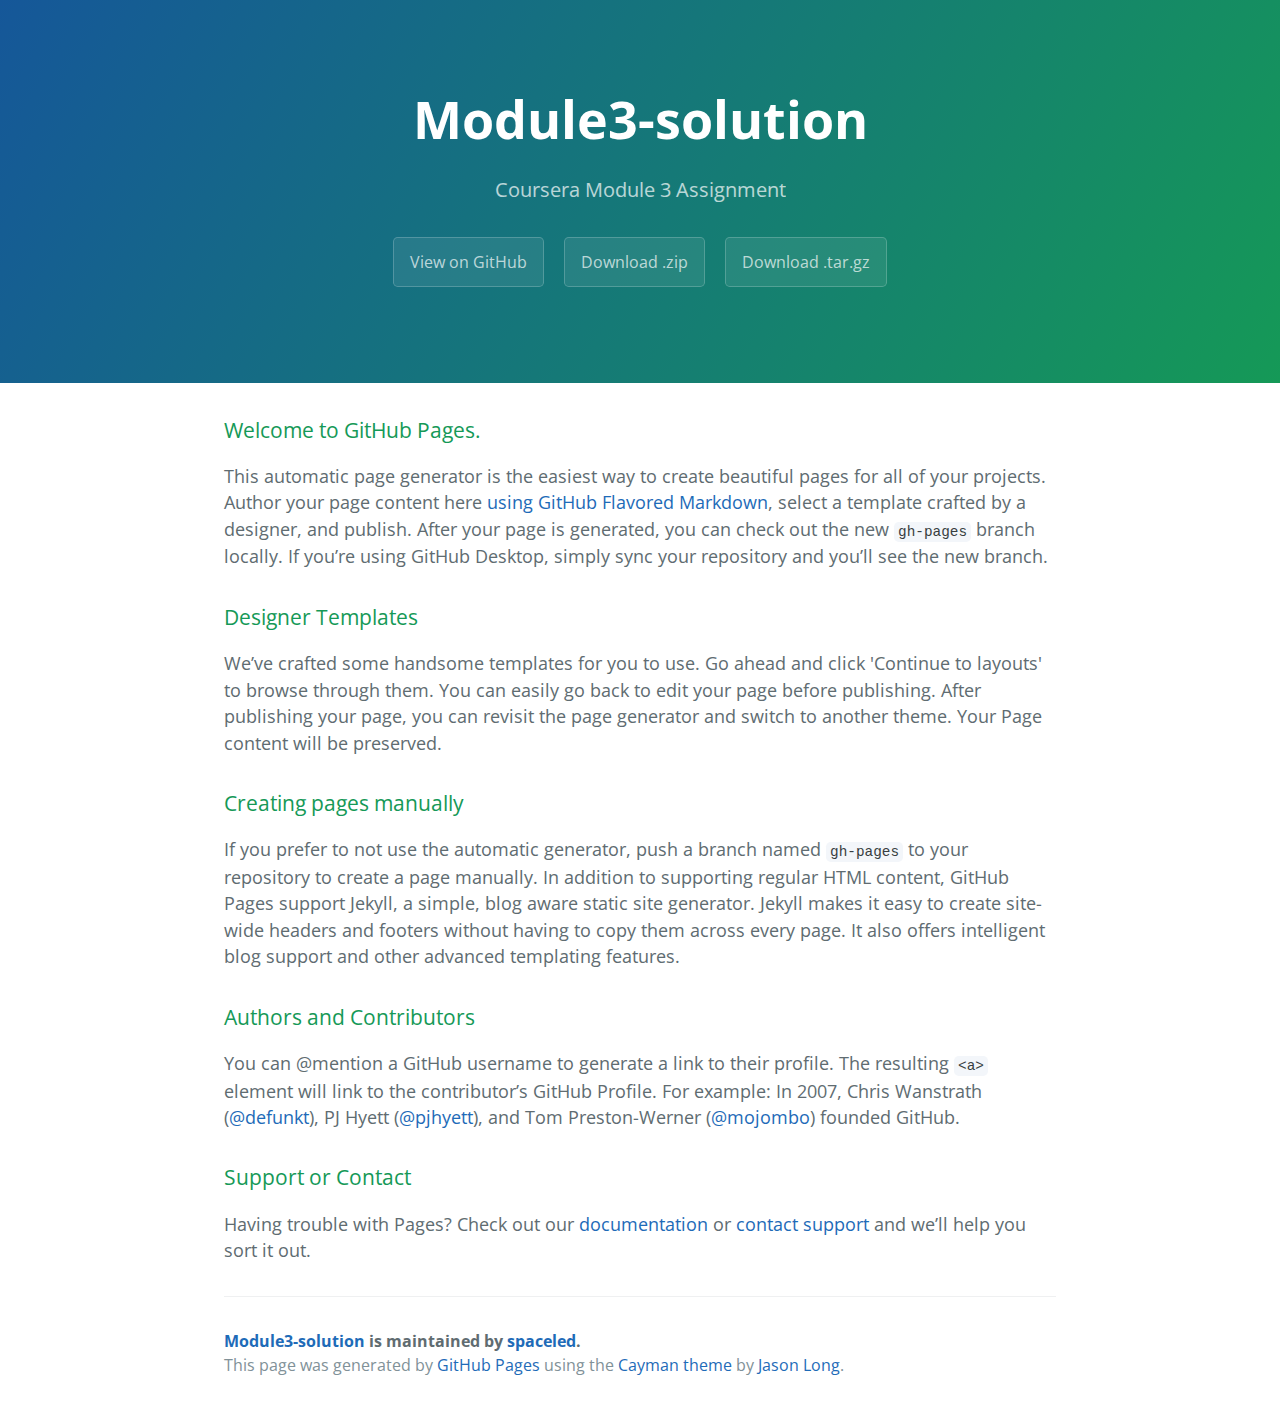
<file: index.html>
<!DOCTYPE html>
<html lang="en-us">
  <head>
    <meta charset="UTF-8">
    <title>Module3-solution by spaceled</title>
    <meta name="viewport" content="width=device-width, initial-scale=1">
    <link rel="stylesheet" type="text/css" href="stylesheets/normalize.css" media="screen">
    <link href='https://fonts.googleapis.com/css?family=Open+Sans:400,700' rel='stylesheet' type='text/css'>
    <link rel="stylesheet" type="text/css" href="stylesheets/stylesheet.css" media="screen">
    <link rel="stylesheet" type="text/css" href="stylesheets/github-light.css" media="screen">
  </head>
  <body>
    <section class="page-header">
      <h1 class="project-name">Module3-solution</h1>
      <h2 class="project-tagline">Coursera Module 3 Assignment</h2>
      <a href="https://github.com/spaceled/module3-solution" class="btn">View on GitHub</a>
      <a href="https://github.com/spaceled/module3-solution/zipball/master" class="btn">Download .zip</a>
      <a href="https://github.com/spaceled/module3-solution/tarball/master" class="btn">Download .tar.gz</a>
    </section>

    <section class="main-content">
      <h3>
<a id="welcome-to-github-pages" class="anchor" href="#welcome-to-github-pages" aria-hidden="true"><span aria-hidden="true" class="octicon octicon-link"></span></a>Welcome to GitHub Pages.</h3>
<p>This automatic page generator is the easiest way to create beautiful pages for all of your projects. Author your page content here <a href="https://guides.github.com/features/mastering-markdown/">using GitHub Flavored Markdown</a>, select a template crafted by a designer, and publish. After your page is generated, you can check out the new <code>gh-pages</code> branch locally. If you’re using GitHub Desktop, simply sync your repository and you’ll see the new branch.</p>
<h3>
<a id="designer-templates" class="anchor" href="#designer-templates" aria-hidden="true"><span aria-hidden="true" class="octicon octicon-link"></span></a>Designer Templates</h3>
<p>We’ve crafted some handsome templates for you to use. Go ahead and click 'Continue to layouts' to browse through them. You can easily go back to edit your page before publishing. After publishing your page, you can revisit the page generator and switch to another theme. Your Page content will be preserved.</p>
<h3>
<a id="creating-pages-manually" class="anchor" href="#creating-pages-manually" aria-hidden="true"><span aria-hidden="true" class="octicon octicon-link"></span></a>Creating pages manually</h3>
<p>If you prefer to not use the automatic generator, push a branch named <code>gh-pages</code> to your repository to create a page manually. In addition to supporting regular HTML content, GitHub Pages support Jekyll, a simple, blog aware static site generator. Jekyll makes it easy to create site-wide headers and footers without having to copy them across every page. It also offers intelligent blog support and other advanced templating features.</p>
<h3>
<a id="authors-and-contributors" class="anchor" href="#authors-and-contributors" aria-hidden="true"><span aria-hidden="true" class="octicon octicon-link"></span></a>Authors and Contributors</h3>
<p>You can @mention a GitHub username to generate a link to their profile. The resulting <code>&lt;a&gt;</code> element will link to the contributor’s GitHub Profile. For example: In 2007, Chris Wanstrath (<a class="user-mention" data-hovercard-type="user" data-hovercard-url="/users/defunkt/hovercard" data-octo-click="hovercard-link-click" data-octo-dimensions="link_type:self" href="https://github.com/defunkt">@defunkt</a>), PJ Hyett (<a class="user-mention" data-hovercard-type="user" data-hovercard-url="/users/pjhyett/hovercard" data-octo-click="hovercard-link-click" data-octo-dimensions="link_type:self" href="https://github.com/pjhyett">@pjhyett</a>), and Tom Preston-Werner (<a class="user-mention" data-hovercard-type="user" data-hovercard-url="/users/mojombo/hovercard" data-octo-click="hovercard-link-click" data-octo-dimensions="link_type:self" href="https://github.com/mojombo">@mojombo</a>) founded GitHub.</p>
<h3>
<a id="support-or-contact" class="anchor" href="#support-or-contact" aria-hidden="true"><span aria-hidden="true" class="octicon octicon-link"></span></a>Support or Contact</h3>
<p>Having trouble with Pages? Check out our <a href="https://help.github.com/pages">documentation</a> or <a href="https://github.com/contact">contact support</a> and we’ll help you sort it out.</p>

      <footer class="site-footer">
        <span class="site-footer-owner"><a href="https://github.com/spaceled/module3-solution">Module3-solution</a> is maintained by <a href="https://github.com/spaceled">spaceled</a>.</span>

        <span class="site-footer-credits">This page was generated by <a href="https://pages.github.com">GitHub Pages</a> using the <a href="https://github.com/jasonlong/cayman-theme">Cayman theme</a> by <a href="https://twitter.com/jasonlong">Jason Long</a>.</span>
      </footer>

    </section>

  
  </body>
</html>
</file>
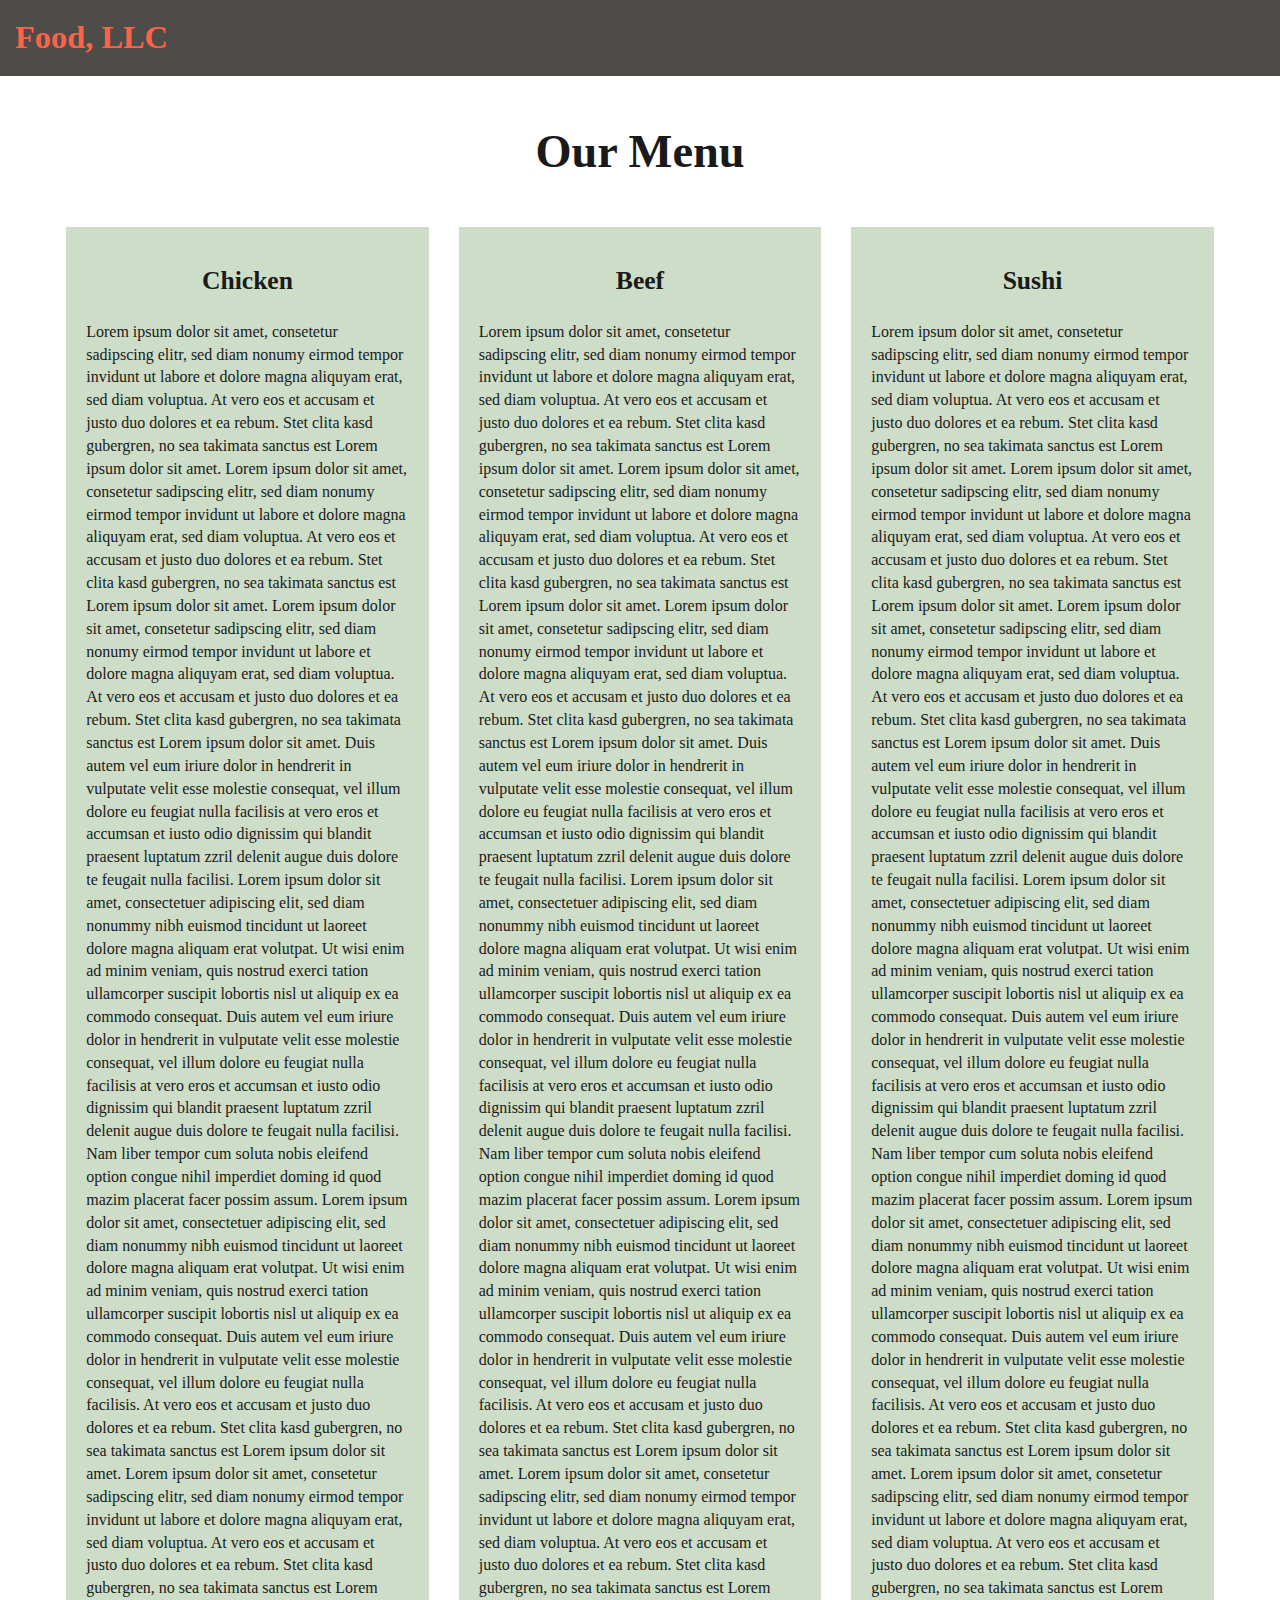
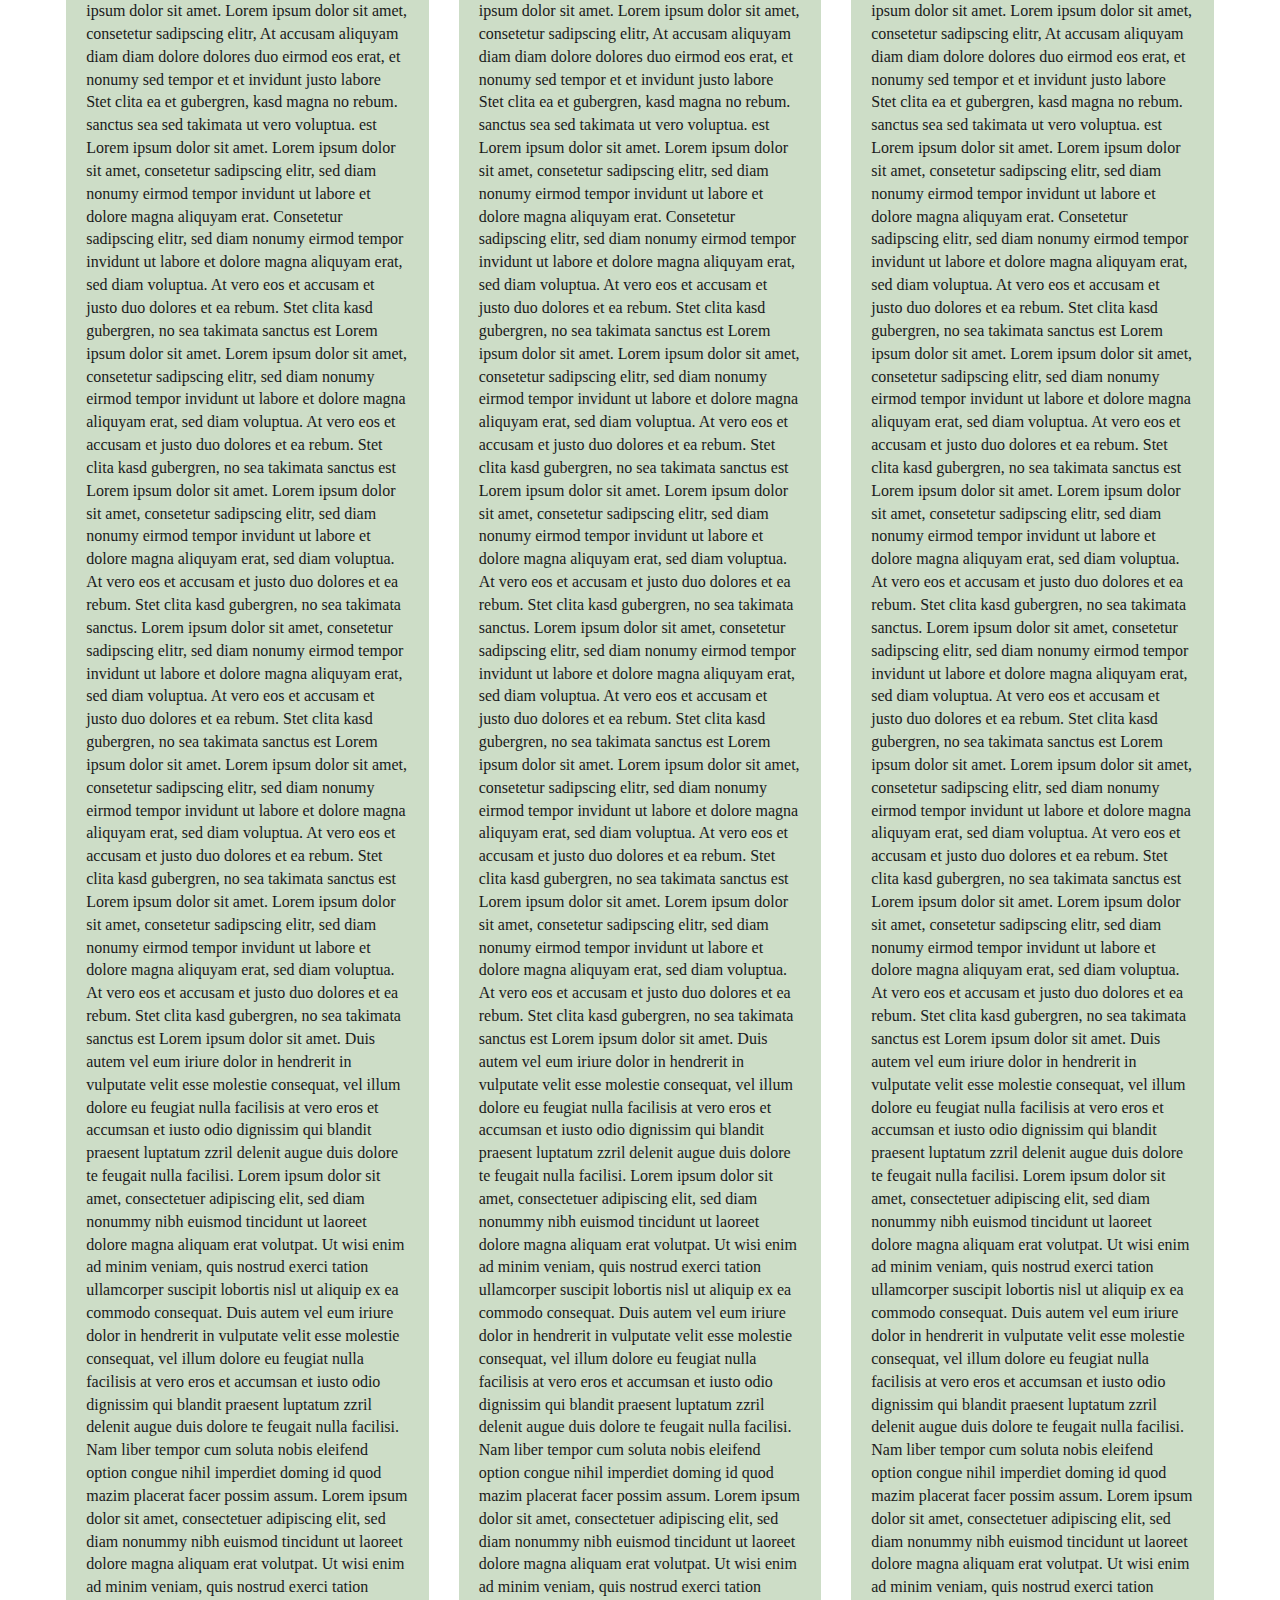
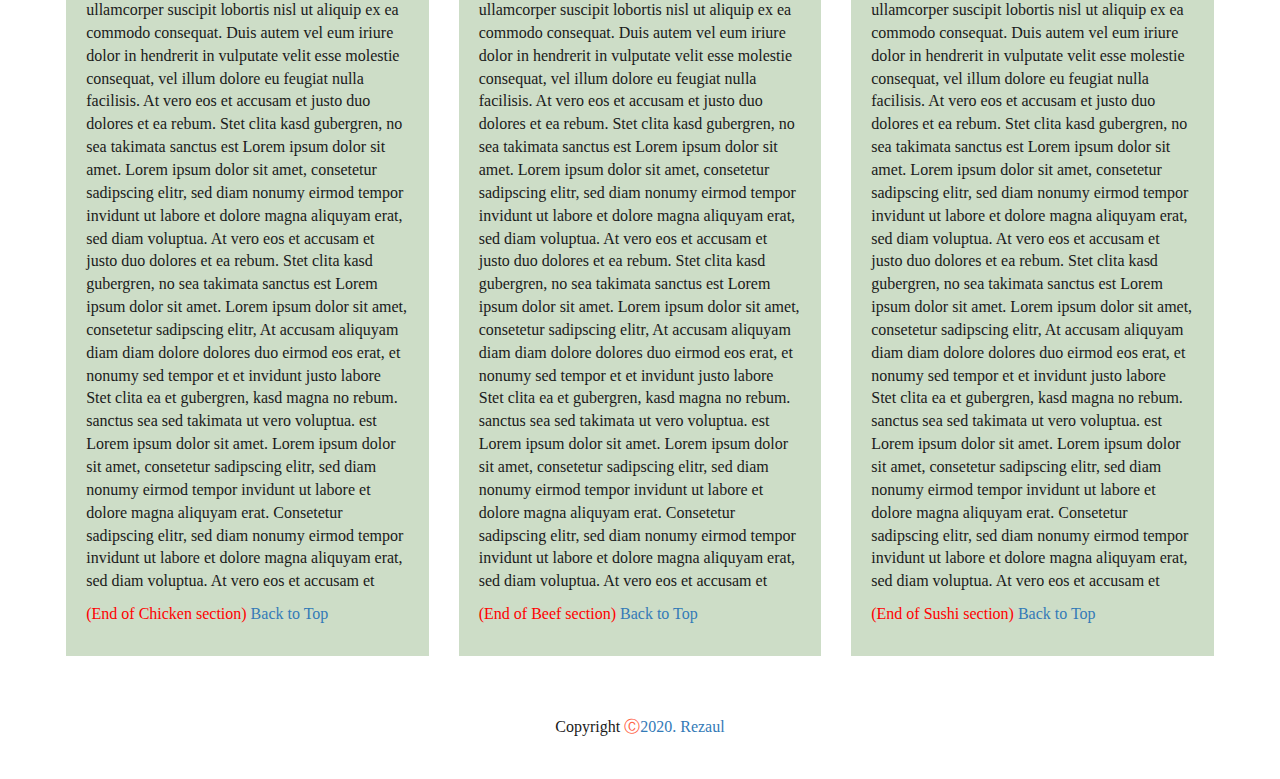
<file: site/index.html>
<!DOCTYPE html>
<html lang="en">

<head>
    <meta charset="utf-8">
    <meta http-equiv="X-UA-Compatible" content="IE=edge">
    <meta name="viewport" content="width=device-width, initial-scale=1">
    <title>Assignment Solution for Module 3</title>
    <link rel="stylesheet" href="css/bootstrap.min.css">
    <link rel="stylesheet" href="css/styles.css">
</head>

<body>
    <header>
        <nav id="header-nav" class="navbar navbar-default">
            <div class="container-fluid">
                <div class="navbar-header">
                    <div class="navbar-brand">
                        <a href="/index.html"><h1>Food, LLC</h1></a>
                    </div>

                    <button type="button" class="navbar-toggle collapsed visible-xs" data-toggle="collapse" data-target="#collapsable-nav" aria-expanded="false">
                        <span class="sr-only">Toggle navigation</span>
                        <span class="icon-bar"></span>
                        <span class="icon-bar"></span>
                        <span class="icon-bar"></span>
                    </button>
                </div>

                <div id="collapsable-nav" class="collapse navbar-collapse">
                    <ul id="nav-list" class="nav navbar-nav navbar-right visible-xs text-center">
                        <li>
                            <a href="#first-card"><br class="hidden-xs"> Chicken</a>
                        </li>
                        <li>
                            <a href="#second-card"><br class="hidden-xs"> Beef</a>
                        </li>
                        <li>
                            <a href="#third-card"><br class="hidden-xs"> Sushi</a>
                        </li>
                    </ul>
                </div>
            </div>
        </nav>
    </header>

    <div id="main-content" class="container">
        <h2 id="top-heading" class="text-center">Our Menu</h2>
        <div id="card-design" class="row">
            <div class="col-md-4 col-sm-6 col-xs-12">
                <div id="first-card">
                    <section>
                        <h3 class="text-center">Chicken</h3>
                        <p>
                            Lorem ipsum dolor sit amet, consetetur sadipscing elitr, sed diam nonumy eirmod tempor invidunt ut labore et dolore magna aliquyam erat, sed diam voluptua. At vero eos et accusam et justo duo dolores et ea rebum. Stet clita kasd gubergren, no sea takimata
                            sanctus est Lorem ipsum dolor sit amet. Lorem ipsum dolor sit amet, consetetur sadipscing elitr, sed diam nonumy eirmod tempor invidunt ut labore et dolore magna aliquyam erat, sed diam voluptua. At vero eos et accusam et justo
                            duo dolores et ea rebum. Stet clita kasd gubergren, no sea takimata sanctus est Lorem ipsum dolor sit amet. Lorem ipsum dolor sit amet, consetetur sadipscing elitr, sed diam nonumy eirmod tempor invidunt ut labore et dolore
                            magna aliquyam erat, sed diam voluptua. At vero eos et accusam et justo duo dolores et ea rebum. Stet clita kasd gubergren, no sea takimata sanctus est Lorem ipsum dolor sit amet. Duis autem vel eum iriure dolor in hendrerit
                            in vulputate velit esse molestie consequat, vel illum dolore eu feugiat nulla facilisis at vero eros et accumsan et iusto odio dignissim qui blandit praesent luptatum zzril delenit augue duis dolore te feugait nulla facilisi.
                            Lorem ipsum dolor sit amet, consectetuer adipiscing elit, sed diam nonummy nibh euismod tincidunt ut laoreet dolore magna aliquam erat volutpat. Ut wisi enim ad minim veniam, quis nostrud exerci tation ullamcorper suscipit
                            lobortis nisl ut aliquip ex ea commodo consequat. Duis autem vel eum iriure dolor in hendrerit in vulputate velit esse molestie consequat, vel illum dolore eu feugiat nulla facilisis at vero eros et accumsan et iusto odio dignissim
                            qui blandit praesent luptatum zzril delenit augue duis dolore te feugait nulla facilisi. Nam liber tempor cum soluta nobis eleifend option congue nihil imperdiet doming id quod mazim placerat facer possim assum. Lorem ipsum
                            dolor sit amet, consectetuer adipiscing elit, sed diam nonummy nibh euismod tincidunt ut laoreet dolore magna aliquam erat volutpat. Ut wisi enim ad minim veniam, quis nostrud exerci tation ullamcorper suscipit lobortis nisl
                            ut aliquip ex ea commodo consequat. Duis autem vel eum iriure dolor in hendrerit in vulputate velit esse molestie consequat, vel illum dolore eu feugiat nulla facilisis. At vero eos et accusam et justo duo dolores et ea rebum.
                            Stet clita kasd gubergren, no sea takimata sanctus est Lorem ipsum dolor sit amet. Lorem ipsum dolor sit amet, consetetur sadipscing elitr, sed diam nonumy eirmod tempor invidunt ut labore et dolore magna aliquyam erat, sed
                            diam voluptua. At vero eos et accusam et justo duo dolores et ea rebum. Stet clita kasd gubergren, no sea takimata sanctus est Lorem ipsum dolor sit amet. Lorem ipsum dolor sit amet, consetetur sadipscing elitr, At accusam
                            aliquyam diam diam dolore dolores duo eirmod eos erat, et nonumy sed tempor et et invidunt justo labore Stet clita ea et gubergren, kasd magna no rebum. sanctus sea sed takimata ut vero voluptua. est Lorem ipsum dolor sit amet.
                            Lorem ipsum dolor sit amet, consetetur sadipscing elitr, sed diam nonumy eirmod tempor invidunt ut labore et dolore magna aliquyam erat. Consetetur sadipscing elitr, sed diam nonumy eirmod tempor invidunt ut labore et dolore
                            magna aliquyam erat, sed diam voluptua. At vero eos et accusam et justo duo dolores et ea rebum. Stet clita kasd gubergren, no sea takimata sanctus est Lorem ipsum dolor sit amet. Lorem ipsum dolor sit amet, consetetur sadipscing
                            elitr, sed diam nonumy eirmod tempor invidunt ut labore et dolore magna aliquyam erat, sed diam voluptua. At vero eos et accusam et justo duo dolores et ea rebum. Stet clita kasd gubergren, no sea takimata sanctus est Lorem
                            ipsum dolor sit amet. Lorem ipsum dolor sit amet, consetetur sadipscing elitr, sed diam nonumy eirmod tempor invidunt ut labore et dolore magna aliquyam erat, sed diam voluptua. At vero eos et accusam et justo duo dolores et
                            ea rebum. Stet clita kasd gubergren, no sea takimata sanctus. Lorem ipsum dolor sit amet, consetetur sadipscing elitr, sed diam nonumy eirmod tempor invidunt ut labore et dolore magna aliquyam erat, sed diam voluptua. At vero
                            eos et accusam et justo duo dolores et ea rebum. Stet clita kasd gubergren, no sea takimata sanctus est Lorem ipsum dolor sit amet. Lorem ipsum dolor sit amet, consetetur sadipscing elitr, sed diam nonumy eirmod tempor invidunt
                            ut labore et dolore magna aliquyam erat, sed diam voluptua. At vero eos et accusam et justo duo dolores et ea rebum. Stet clita kasd gubergren, no sea takimata sanctus est Lorem ipsum dolor sit amet. Lorem ipsum dolor sit amet,
                            consetetur sadipscing elitr, sed diam nonumy eirmod tempor invidunt ut labore et dolore magna aliquyam erat, sed diam voluptua. At vero eos et accusam et justo duo dolores et ea rebum. Stet clita kasd gubergren, no sea takimata
                            sanctus est Lorem ipsum dolor sit amet. Duis autem vel eum iriure dolor in hendrerit in vulputate velit esse molestie consequat, vel illum dolore eu feugiat nulla facilisis at vero eros et accumsan et iusto odio dignissim qui
                            blandit praesent luptatum zzril delenit augue duis dolore te feugait nulla facilisi. Lorem ipsum dolor sit amet, consectetuer adipiscing elit, sed diam nonummy nibh euismod tincidunt ut laoreet dolore magna aliquam erat volutpat.
                            Ut wisi enim ad minim veniam, quis nostrud exerci tation ullamcorper suscipit lobortis nisl ut aliquip ex ea commodo consequat. Duis autem vel eum iriure dolor in hendrerit in vulputate velit esse molestie consequat, vel illum
                            dolore eu feugiat nulla facilisis at vero eros et accumsan et iusto odio dignissim qui blandit praesent luptatum zzril delenit augue duis dolore te feugait nulla facilisi. Nam liber tempor cum soluta nobis eleifend option congue
                            nihil imperdiet doming id quod mazim placerat facer possim assum. Lorem ipsum dolor sit amet, consectetuer adipiscing elit, sed diam nonummy nibh euismod tincidunt ut laoreet dolore magna aliquam erat volutpat. Ut wisi enim
                            ad minim veniam, quis nostrud exerci tation ullamcorper suscipit lobortis nisl ut aliquip ex ea commodo consequat. Duis autem vel eum iriure dolor in hendrerit in vulputate velit esse molestie consequat, vel illum dolore eu
                            feugiat nulla facilisis. At vero eos et accusam et justo duo dolores et ea rebum. Stet clita kasd gubergren, no sea takimata sanctus est Lorem ipsum dolor sit amet. Lorem ipsum dolor sit amet, consetetur sadipscing elitr, sed
                            diam nonumy eirmod tempor invidunt ut labore et dolore magna aliquyam erat, sed diam voluptua. At vero eos et accusam et justo duo dolores et ea rebum. Stet clita kasd gubergren, no sea takimata sanctus est Lorem ipsum dolor
                            sit amet. Lorem ipsum dolor sit amet, consetetur sadipscing elitr, At accusam aliquyam diam diam dolore dolores duo eirmod eos erat, et nonumy sed tempor et et invidunt justo labore Stet clita ea et gubergren, kasd magna no
                            rebum. sanctus sea sed takimata ut vero voluptua. est Lorem ipsum dolor sit amet. Lorem ipsum dolor sit amet, consetetur sadipscing elitr, sed diam nonumy eirmod tempor invidunt ut labore et dolore magna aliquyam erat. Consetetur
                            sadipscing elitr, sed diam nonumy eirmod tempor invidunt ut labore et dolore magna aliquyam erat, sed diam voluptua. At vero eos et accusam et
                        </p>
                        <p class="end-color">
                            (End of Chicken section) <a href="#top-heading">Back to Top</a>
                        </p>
                    </section>
                </div>
            </div>
            <div class="col-md-4 col-sm-6 col-xs-12">
                <div id="second-card">
                    <section>
                        <h3 class="text-center">Beef</h3>
                        <p>
                            Lorem ipsum dolor sit amet, consetetur sadipscing elitr, sed diam nonumy eirmod tempor invidunt ut labore et dolore magna aliquyam erat, sed diam voluptua. At vero eos et accusam et justo duo dolores et ea rebum. Stet clita kasd gubergren, no sea takimata
                            sanctus est Lorem ipsum dolor sit amet. Lorem ipsum dolor sit amet, consetetur sadipscing elitr, sed diam nonumy eirmod tempor invidunt ut labore et dolore magna aliquyam erat, sed diam voluptua. At vero eos et accusam et justo
                            duo dolores et ea rebum. Stet clita kasd gubergren, no sea takimata sanctus est Lorem ipsum dolor sit amet. Lorem ipsum dolor sit amet, consetetur sadipscing elitr, sed diam nonumy eirmod tempor invidunt ut labore et dolore
                            magna aliquyam erat, sed diam voluptua. At vero eos et accusam et justo duo dolores et ea rebum. Stet clita kasd gubergren, no sea takimata sanctus est Lorem ipsum dolor sit amet. Duis autem vel eum iriure dolor in hendrerit
                            in vulputate velit esse molestie consequat, vel illum dolore eu feugiat nulla facilisis at vero eros et accumsan et iusto odio dignissim qui blandit praesent luptatum zzril delenit augue duis dolore te feugait nulla facilisi.
                            Lorem ipsum dolor sit amet, consectetuer adipiscing elit, sed diam nonummy nibh euismod tincidunt ut laoreet dolore magna aliquam erat volutpat. Ut wisi enim ad minim veniam, quis nostrud exerci tation ullamcorper suscipit
                            lobortis nisl ut aliquip ex ea commodo consequat. Duis autem vel eum iriure dolor in hendrerit in vulputate velit esse molestie consequat, vel illum dolore eu feugiat nulla facilisis at vero eros et accumsan et iusto odio dignissim
                            qui blandit praesent luptatum zzril delenit augue duis dolore te feugait nulla facilisi. Nam liber tempor cum soluta nobis eleifend option congue nihil imperdiet doming id quod mazim placerat facer possim assum. Lorem ipsum
                            dolor sit amet, consectetuer adipiscing elit, sed diam nonummy nibh euismod tincidunt ut laoreet dolore magna aliquam erat volutpat. Ut wisi enim ad minim veniam, quis nostrud exerci tation ullamcorper suscipit lobortis nisl
                            ut aliquip ex ea commodo consequat. Duis autem vel eum iriure dolor in hendrerit in vulputate velit esse molestie consequat, vel illum dolore eu feugiat nulla facilisis. At vero eos et accusam et justo duo dolores et ea rebum.
                            Stet clita kasd gubergren, no sea takimata sanctus est Lorem ipsum dolor sit amet. Lorem ipsum dolor sit amet, consetetur sadipscing elitr, sed diam nonumy eirmod tempor invidunt ut labore et dolore magna aliquyam erat, sed
                            diam voluptua. At vero eos et accusam et justo duo dolores et ea rebum. Stet clita kasd gubergren, no sea takimata sanctus est Lorem ipsum dolor sit amet. Lorem ipsum dolor sit amet, consetetur sadipscing elitr, At accusam
                            aliquyam diam diam dolore dolores duo eirmod eos erat, et nonumy sed tempor et et invidunt justo labore Stet clita ea et gubergren, kasd magna no rebum. sanctus sea sed takimata ut vero voluptua. est Lorem ipsum dolor sit amet.
                            Lorem ipsum dolor sit amet, consetetur sadipscing elitr, sed diam nonumy eirmod tempor invidunt ut labore et dolore magna aliquyam erat. Consetetur sadipscing elitr, sed diam nonumy eirmod tempor invidunt ut labore et dolore
                            magna aliquyam erat, sed diam voluptua. At vero eos et accusam et justo duo dolores et ea rebum. Stet clita kasd gubergren, no sea takimata sanctus est Lorem ipsum dolor sit amet. Lorem ipsum dolor sit amet, consetetur sadipscing
                            elitr, sed diam nonumy eirmod tempor invidunt ut labore et dolore magna aliquyam erat, sed diam voluptua. At vero eos et accusam et justo duo dolores et ea rebum. Stet clita kasd gubergren, no sea takimata sanctus est Lorem
                            ipsum dolor sit amet. Lorem ipsum dolor sit amet, consetetur sadipscing elitr, sed diam nonumy eirmod tempor invidunt ut labore et dolore magna aliquyam erat, sed diam voluptua. At vero eos et accusam et justo duo dolores et
                            ea rebum. Stet clita kasd gubergren, no sea takimata sanctus. Lorem ipsum dolor sit amet, consetetur sadipscing elitr, sed diam nonumy eirmod tempor invidunt ut labore et dolore magna aliquyam erat, sed diam voluptua. At vero
                            eos et accusam et justo duo dolores et ea rebum. Stet clita kasd gubergren, no sea takimata sanctus est Lorem ipsum dolor sit amet. Lorem ipsum dolor sit amet, consetetur sadipscing elitr, sed diam nonumy eirmod tempor invidunt
                            ut labore et dolore magna aliquyam erat, sed diam voluptua. At vero eos et accusam et justo duo dolores et ea rebum. Stet clita kasd gubergren, no sea takimata sanctus est Lorem ipsum dolor sit amet. Lorem ipsum dolor sit amet,
                            consetetur sadipscing elitr, sed diam nonumy eirmod tempor invidunt ut labore et dolore magna aliquyam erat, sed diam voluptua. At vero eos et accusam et justo duo dolores et ea rebum. Stet clita kasd gubergren, no sea takimata
                            sanctus est Lorem ipsum dolor sit amet. Duis autem vel eum iriure dolor in hendrerit in vulputate velit esse molestie consequat, vel illum dolore eu feugiat nulla facilisis at vero eros et accumsan et iusto odio dignissim qui
                            blandit praesent luptatum zzril delenit augue duis dolore te feugait nulla facilisi. Lorem ipsum dolor sit amet, consectetuer adipiscing elit, sed diam nonummy nibh euismod tincidunt ut laoreet dolore magna aliquam erat volutpat.
                            Ut wisi enim ad minim veniam, quis nostrud exerci tation ullamcorper suscipit lobortis nisl ut aliquip ex ea commodo consequat. Duis autem vel eum iriure dolor in hendrerit in vulputate velit esse molestie consequat, vel illum
                            dolore eu feugiat nulla facilisis at vero eros et accumsan et iusto odio dignissim qui blandit praesent luptatum zzril delenit augue duis dolore te feugait nulla facilisi. Nam liber tempor cum soluta nobis eleifend option congue
                            nihil imperdiet doming id quod mazim placerat facer possim assum. Lorem ipsum dolor sit amet, consectetuer adipiscing elit, sed diam nonummy nibh euismod tincidunt ut laoreet dolore magna aliquam erat volutpat. Ut wisi enim
                            ad minim veniam, quis nostrud exerci tation ullamcorper suscipit lobortis nisl ut aliquip ex ea commodo consequat. Duis autem vel eum iriure dolor in hendrerit in vulputate velit esse molestie consequat, vel illum dolore eu
                            feugiat nulla facilisis. At vero eos et accusam et justo duo dolores et ea rebum. Stet clita kasd gubergren, no sea takimata sanctus est Lorem ipsum dolor sit amet. Lorem ipsum dolor sit amet, consetetur sadipscing elitr, sed
                            diam nonumy eirmod tempor invidunt ut labore et dolore magna aliquyam erat, sed diam voluptua. At vero eos et accusam et justo duo dolores et ea rebum. Stet clita kasd gubergren, no sea takimata sanctus est Lorem ipsum dolor
                            sit amet. Lorem ipsum dolor sit amet, consetetur sadipscing elitr, At accusam aliquyam diam diam dolore dolores duo eirmod eos erat, et nonumy sed tempor et et invidunt justo labore Stet clita ea et gubergren, kasd magna no
                            rebum. sanctus sea sed takimata ut vero voluptua. est Lorem ipsum dolor sit amet. Lorem ipsum dolor sit amet, consetetur sadipscing elitr, sed diam nonumy eirmod tempor invidunt ut labore et dolore magna aliquyam erat. Consetetur
                            sadipscing elitr, sed diam nonumy eirmod tempor invidunt ut labore et dolore magna aliquyam erat, sed diam voluptua. At vero eos et accusam et
                        </p>
                        <p class="end-color">
                            (End of Beef section) <a href="#top-heading">Back to Top</a>
                        </p>
                    </section>
                </div>
            </div>
            <!-- <div class="clearfix visible-md-block"></div> -->
            <div class="col-md-4 col-sm-12 col-xs-12">
                <div id="third-card">
                    <section>
                        <h3 class="text-center">Sushi</h3>
                        <p>
                            Lorem ipsum dolor sit amet, consetetur sadipscing elitr, sed diam nonumy eirmod tempor invidunt ut labore et dolore magna aliquyam erat, sed diam voluptua. At vero eos et accusam et justo duo dolores et ea rebum. Stet clita kasd gubergren, no sea takimata
                            sanctus est Lorem ipsum dolor sit amet. Lorem ipsum dolor sit amet, consetetur sadipscing elitr, sed diam nonumy eirmod tempor invidunt ut labore et dolore magna aliquyam erat, sed diam voluptua. At vero eos et accusam et justo
                            duo dolores et ea rebum. Stet clita kasd gubergren, no sea takimata sanctus est Lorem ipsum dolor sit amet. Lorem ipsum dolor sit amet, consetetur sadipscing elitr, sed diam nonumy eirmod tempor invidunt ut labore et dolore
                            magna aliquyam erat, sed diam voluptua. At vero eos et accusam et justo duo dolores et ea rebum. Stet clita kasd gubergren, no sea takimata sanctus est Lorem ipsum dolor sit amet. Duis autem vel eum iriure dolor in hendrerit
                            in vulputate velit esse molestie consequat, vel illum dolore eu feugiat nulla facilisis at vero eros et accumsan et iusto odio dignissim qui blandit praesent luptatum zzril delenit augue duis dolore te feugait nulla facilisi.
                            Lorem ipsum dolor sit amet, consectetuer adipiscing elit, sed diam nonummy nibh euismod tincidunt ut laoreet dolore magna aliquam erat volutpat. Ut wisi enim ad minim veniam, quis nostrud exerci tation ullamcorper suscipit
                            lobortis nisl ut aliquip ex ea commodo consequat. Duis autem vel eum iriure dolor in hendrerit in vulputate velit esse molestie consequat, vel illum dolore eu feugiat nulla facilisis at vero eros et accumsan et iusto odio dignissim
                            qui blandit praesent luptatum zzril delenit augue duis dolore te feugait nulla facilisi. Nam liber tempor cum soluta nobis eleifend option congue nihil imperdiet doming id quod mazim placerat facer possim assum. Lorem ipsum
                            dolor sit amet, consectetuer adipiscing elit, sed diam nonummy nibh euismod tincidunt ut laoreet dolore magna aliquam erat volutpat. Ut wisi enim ad minim veniam, quis nostrud exerci tation ullamcorper suscipit lobortis nisl
                            ut aliquip ex ea commodo consequat. Duis autem vel eum iriure dolor in hendrerit in vulputate velit esse molestie consequat, vel illum dolore eu feugiat nulla facilisis. At vero eos et accusam et justo duo dolores et ea rebum.
                            Stet clita kasd gubergren, no sea takimata sanctus est Lorem ipsum dolor sit amet. Lorem ipsum dolor sit amet, consetetur sadipscing elitr, sed diam nonumy eirmod tempor invidunt ut labore et dolore magna aliquyam erat, sed
                            diam voluptua. At vero eos et accusam et justo duo dolores et ea rebum. Stet clita kasd gubergren, no sea takimata sanctus est Lorem ipsum dolor sit amet. Lorem ipsum dolor sit amet, consetetur sadipscing elitr, At accusam
                            aliquyam diam diam dolore dolores duo eirmod eos erat, et nonumy sed tempor et et invidunt justo labore Stet clita ea et gubergren, kasd magna no rebum. sanctus sea sed takimata ut vero voluptua. est Lorem ipsum dolor sit amet.
                            Lorem ipsum dolor sit amet, consetetur sadipscing elitr, sed diam nonumy eirmod tempor invidunt ut labore et dolore magna aliquyam erat. Consetetur sadipscing elitr, sed diam nonumy eirmod tempor invidunt ut labore et dolore
                            magna aliquyam erat, sed diam voluptua. At vero eos et accusam et justo duo dolores et ea rebum. Stet clita kasd gubergren, no sea takimata sanctus est Lorem ipsum dolor sit amet. Lorem ipsum dolor sit amet, consetetur sadipscing
                            elitr, sed diam nonumy eirmod tempor invidunt ut labore et dolore magna aliquyam erat, sed diam voluptua. At vero eos et accusam et justo duo dolores et ea rebum. Stet clita kasd gubergren, no sea takimata sanctus est Lorem
                            ipsum dolor sit amet. Lorem ipsum dolor sit amet, consetetur sadipscing elitr, sed diam nonumy eirmod tempor invidunt ut labore et dolore magna aliquyam erat, sed diam voluptua. At vero eos et accusam et justo duo dolores et
                            ea rebum. Stet clita kasd gubergren, no sea takimata sanctus. Lorem ipsum dolor sit amet, consetetur sadipscing elitr, sed diam nonumy eirmod tempor invidunt ut labore et dolore magna aliquyam erat, sed diam voluptua. At vero
                            eos et accusam et justo duo dolores et ea rebum. Stet clita kasd gubergren, no sea takimata sanctus est Lorem ipsum dolor sit amet. Lorem ipsum dolor sit amet, consetetur sadipscing elitr, sed diam nonumy eirmod tempor invidunt
                            ut labore et dolore magna aliquyam erat, sed diam voluptua. At vero eos et accusam et justo duo dolores et ea rebum. Stet clita kasd gubergren, no sea takimata sanctus est Lorem ipsum dolor sit amet. Lorem ipsum dolor sit amet,
                            consetetur sadipscing elitr, sed diam nonumy eirmod tempor invidunt ut labore et dolore magna aliquyam erat, sed diam voluptua. At vero eos et accusam et justo duo dolores et ea rebum. Stet clita kasd gubergren, no sea takimata
                            sanctus est Lorem ipsum dolor sit amet. Duis autem vel eum iriure dolor in hendrerit in vulputate velit esse molestie consequat, vel illum dolore eu feugiat nulla facilisis at vero eros et accumsan et iusto odio dignissim qui
                            blandit praesent luptatum zzril delenit augue duis dolore te feugait nulla facilisi. Lorem ipsum dolor sit amet, consectetuer adipiscing elit, sed diam nonummy nibh euismod tincidunt ut laoreet dolore magna aliquam erat volutpat.
                            Ut wisi enim ad minim veniam, quis nostrud exerci tation ullamcorper suscipit lobortis nisl ut aliquip ex ea commodo consequat. Duis autem vel eum iriure dolor in hendrerit in vulputate velit esse molestie consequat, vel illum
                            dolore eu feugiat nulla facilisis at vero eros et accumsan et iusto odio dignissim qui blandit praesent luptatum zzril delenit augue duis dolore te feugait nulla facilisi. Nam liber tempor cum soluta nobis eleifend option congue
                            nihil imperdiet doming id quod mazim placerat facer possim assum. Lorem ipsum dolor sit amet, consectetuer adipiscing elit, sed diam nonummy nibh euismod tincidunt ut laoreet dolore magna aliquam erat volutpat. Ut wisi enim
                            ad minim veniam, quis nostrud exerci tation ullamcorper suscipit lobortis nisl ut aliquip ex ea commodo consequat. Duis autem vel eum iriure dolor in hendrerit in vulputate velit esse molestie consequat, vel illum dolore eu
                            feugiat nulla facilisis. At vero eos et accusam et justo duo dolores et ea rebum. Stet clita kasd gubergren, no sea takimata sanctus est Lorem ipsum dolor sit amet. Lorem ipsum dolor sit amet, consetetur sadipscing elitr, sed
                            diam nonumy eirmod tempor invidunt ut labore et dolore magna aliquyam erat, sed diam voluptua. At vero eos et accusam et justo duo dolores et ea rebum. Stet clita kasd gubergren, no sea takimata sanctus est Lorem ipsum dolor
                            sit amet. Lorem ipsum dolor sit amet, consetetur sadipscing elitr, At accusam aliquyam diam diam dolore dolores duo eirmod eos erat, et nonumy sed tempor et et invidunt justo labore Stet clita ea et gubergren, kasd magna no
                            rebum. sanctus sea sed takimata ut vero voluptua. est Lorem ipsum dolor sit amet. Lorem ipsum dolor sit amet, consetetur sadipscing elitr, sed diam nonumy eirmod tempor invidunt ut labore et dolore magna aliquyam erat. Consetetur
                            sadipscing elitr, sed diam nonumy eirmod tempor invidunt ut labore et dolore magna aliquyam erat, sed diam voluptua. At vero eos et accusam et
                        </p>
                        <p class="end-color">
                            (End of Sushi section) <a href="#top-heading">Back to Top</a>
                        </p>
                    </section>
                </div>
            </div>
            <footer class="mt-5">
                <div class="col-sm-12 col-xs-12">
                    <div class="copyright text-center">
                      <p>Copyright <span>&#9400;</span><a target="_blank" href="https://spaceled.github.io/eSchool-assignment-2/">2020. Rezaul</a></p>
                    </div>
                </div>
            </footer>
        </div>
    </div>
    <div class="clearfix visible-lg-block"></div>


    <!-- jQuery (Bootstrap JS plugins depend on it) -->
    <script src="js/jquery-3.1.1.min.js"></script>
    <script src="js/bootstrap.min.js"></script>
    <!-- <script src="js/script.js"></script> -->

</body>

</html>
</file>
<file: stylesheets/stylesheet.css>
* {
  box-sizing: border-box; }

body {
  padding: 0;
  margin: 0;
  font-family: "Open Sans", "Helvetica Neue", Helvetica, Arial, sans-serif;
  font-size: 16px;
  line-height: 1.5;
  color: #606c71; }

a {
  color: #1e6bb8;
  text-decoration: none; }
  a:hover {
    text-decoration: underline; }

.btn {
  display: inline-block;
  margin-bottom: 1rem;
  color: rgba(255, 255, 255, 0.7);
  background-color: rgba(255, 255, 255, 0.08);
  border-color: rgba(255, 255, 255, 0.2);
  border-style: solid;
  border-width: 1px;
  border-radius: 0.3rem;
  transition: color 0.2s, background-color 0.2s, border-color 0.2s; }
  .btn + .btn {
    margin-left: 1rem; }

.btn:hover {
  color: rgba(255, 255, 255, 0.8);
  text-decoration: none;
  background-color: rgba(255, 255, 255, 0.2);
  border-color: rgba(255, 255, 255, 0.3); }

@media screen and (min-width: 64em) {
  .btn {
    padding: 0.75rem 1rem; } }

@media screen and (min-width: 42em) and (max-width: 64em) {
  .btn {
    padding: 0.6rem 0.9rem;
    font-size: 0.9rem; } }

@media screen and (max-width: 42em) {
  .btn {
    display: block;
    width: 100%;
    padding: 0.75rem;
    font-size: 0.9rem; }
    .btn + .btn {
      margin-top: 1rem;
      margin-left: 0; } }

.page-header {
  color: #fff;
  text-align: center;
  background-color: #159957;
  background-image: linear-gradient(120deg, #155799, #159957); }

@media screen and (min-width: 64em) {
  .page-header {
    padding: 5rem 6rem; } }

@media screen and (min-width: 42em) and (max-width: 64em) {
  .page-header {
    padding: 3rem 4rem; } }

@media screen and (max-width: 42em) {
  .page-header {
    padding: 2rem 1rem; } }

.project-name {
  margin-top: 0;
  margin-bottom: 0.1rem; }

@media screen and (min-width: 64em) {
  .project-name {
    font-size: 3.25rem; } }

@media screen and (min-width: 42em) and (max-width: 64em) {
  .project-name {
    font-size: 2.25rem; } }

@media screen and (max-width: 42em) {
  .project-name {
    font-size: 1.75rem; } }

.project-tagline {
  margin-bottom: 2rem;
  font-weight: normal;
  opacity: 0.7; }

@media screen and (min-width: 64em) {
  .project-tagline {
    font-size: 1.25rem; } }

@media screen and (min-width: 42em) and (max-width: 64em) {
  .project-tagline {
    font-size: 1.15rem; } }

@media screen and (max-width: 42em) {
  .project-tagline {
    font-size: 1rem; } }

.main-content :first-child {
  margin-top: 0; }
.main-content img {
  max-width: 100%; }
.main-content h1, .main-content h2, .main-content h3, .main-content h4, .main-content h5, .main-content h6 {
  margin-top: 2rem;
  margin-bottom: 1rem;
  font-weight: normal;
  color: #159957; }
.main-content p {
  margin-bottom: 1em; }
.main-content code {
  padding: 2px 4px;
  font-family: Consolas, "Liberation Mono", Menlo, Courier, monospace;
  font-size: 0.9rem;
  color: #383e41;
  background-color: #f3f6fa;
  border-radius: 0.3rem; }
.main-content pre {
  padding: 0.8rem;
  margin-top: 0;
  margin-bottom: 1rem;
  font: 1rem Consolas, "Liberation Mono", Menlo, Courier, monospace;
  color: #567482;
  word-wrap: normal;
  background-color: #f3f6fa;
  border: solid 1px #dce6f0;
  border-radius: 0.3rem; }
  .main-content pre > code {
    padding: 0;
    margin: 0;
    font-size: 0.9rem;
    color: #567482;
    word-break: normal;
    white-space: pre;
    background: transparent;
    border: 0; }
.main-content .highlight {
  margin-bottom: 1rem; }
  .main-content .highlight pre {
    margin-bottom: 0;
    word-break: normal; }
.main-content .highlight pre, .main-content pre {
  padding: 0.8rem;
  overflow: auto;
  font-size: 0.9rem;
  line-height: 1.45;
  border-radius: 0.3rem; }
.main-content pre code, .main-content pre tt {
  display: inline;
  max-width: initial;
  padding: 0;
  margin: 0;
  overflow: initial;
  line-height: inherit;
  word-wrap: normal;
  background-color: transparent;
  border: 0; }
  .main-content pre code:before, .main-content pre code:after, .main-content pre tt:before, .main-content pre tt:after {
    content: normal; }
.main-content ul, .main-content ol {
  margin-top: 0; }
.main-content blockquote {
  padding: 0 1rem;
  margin-left: 0;
  color: #819198;
  border-left: 0.3rem solid #dce6f0; }
  .main-content blockquote > :first-child {
    margin-top: 0; }
  .main-content blockquote > :last-child {
    margin-bottom: 0; }
.main-content table {
  display: block;
  width: 100%;
  overflow: auto;
  word-break: normal;
  word-break: keep-all; }
  .main-content table th {
    font-weight: bold; }
  .main-content table th, .main-content table td {
    padding: 0.5rem 1rem;
    border: 1px solid #e9ebec; }
.main-content dl {
  padding: 0; }
  .main-content dl dt {
    padding: 0;
    margin-top: 1rem;
    font-size: 1rem;
    font-weight: bold; }
  .main-content dl dd {
    padding: 0;
    margin-bottom: 1rem; }
.main-content hr {
  height: 2px;
  padding: 0;
  margin: 1rem 0;
  background-color: #eff0f1;
  border: 0; }

@media screen and (min-width: 64em) {
  .main-content {
    max-width: 64rem;
    padding: 2rem 6rem;
    margin: 0 auto;
    font-size: 1.1rem; } }

@media screen and (min-width: 42em) and (max-width: 64em) {
  .main-content {
    padding: 2rem 4rem;
    font-size: 1.1rem; } }

@media screen and (max-width: 42em) {
  .main-content {
    padding: 2rem 1rem;
    font-size: 1rem; } }

.site-footer {
  padding-top: 2rem;
  margin-top: 2rem;
  border-top: solid 1px #eff0f1; }

.site-footer-owner {
  display: block;
  font-weight: bold; }

.site-footer-credits {
  color: #819198; }

@media screen and (min-width: 64em) {
  .site-footer {
    font-size: 1rem; } }

@media screen and (min-width: 42em) and (max-width: 64em) {
  .site-footer {
    font-size: 1rem; } }

@media screen and (max-width: 42em) {
  .site-footer {
    font-size: 0.9rem; } }
</file>
<file: stylesheets/github-light.css>
/*!
 * GitHub Light v0.4.1
 * Copyright (c) 2012 - 2017 GitHub, Inc.
 * Licensed under MIT (https://github.com/primer/github-syntax-theme-generator/blob/master/LICENSE)
 */

.pl-c /* comment, punctuation.definition.comment, string.comment */ {
  color: #6a737d;
}

.pl-c1 /* constant, entity.name.constant, variable.other.constant, variable.language, support, meta.property-name, support.constant, support.variable, meta.module-reference, markup.raw, meta.diff.header, meta.output */,
.pl-s .pl-v /* string variable */ {
  color: #005cc5;
}

.pl-e /* entity */,
.pl-en /* entity.name */ {
  color: #6f42c1;
}

.pl-smi /* variable.parameter.function, storage.modifier.package, storage.modifier.import, storage.type.java, variable.other */,
.pl-s .pl-s1 /* string source */ {
  color: #24292e;
}

.pl-ent /* entity.name.tag, markup.quote */ {
  color: #22863a;
}

.pl-k /* keyword, storage, storage.type */ {
  color: #d73a49;
}

.pl-s /* string */,
.pl-pds /* punctuation.definition.string, source.regexp, string.regexp.character-class */,
.pl-s .pl-pse .pl-s1 /* string punctuation.section.embedded source */,
.pl-sr /* string.regexp */,
.pl-sr .pl-cce /* string.regexp constant.character.escape */,
.pl-sr .pl-sre /* string.regexp source.ruby.embedded */,
.pl-sr .pl-sra /* string.regexp string.regexp.arbitrary-repitition */ {
  color: #032f62;
}

.pl-v /* variable */,
.pl-smw /* sublimelinter.mark.warning */ {
  color: #e36209;
}

.pl-bu /* invalid.broken, invalid.deprecated, invalid.unimplemented, message.error, brackethighlighter.unmatched, sublimelinter.mark.error */ {
  color: #b31d28;
}

.pl-ii /* invalid.illegal */ {
  color: #fafbfc;
  background-color: #b31d28;
}

.pl-c2 /* carriage-return */ {
  color: #fafbfc;
  background-color: #d73a49;
}

.pl-c2::before /* carriage-return */ {
  content: "^M";
}

.pl-sr .pl-cce /* string.regexp constant.character.escape */ {
  font-weight: bold;
  color: #22863a;
}

.pl-ml /* markup.list */ {
  color: #735c0f;
}

.pl-mh /* markup.heading */,
.pl-mh .pl-en /* markup.heading entity.name */,
.pl-ms /* meta.separator */ {
  font-weight: bold;
  color: #005cc5;
}

.pl-mi /* markup.italic */ {
  font-style: italic;
  color: #24292e;
}

.pl-mb /* markup.bold */ {
  font-weight: bold;
  color: #24292e;
}

.pl-md /* markup.deleted, meta.diff.header.from-file, punctuation.definition.deleted */ {
  color: #b31d28;
  background-color: #ffeef0;
}

.pl-mi1 /* markup.inserted, meta.diff.header.to-file, punctuation.definition.inserted */ {
  color: #22863a;
  background-color: #f0fff4;
}

.pl-mc /* markup.changed, punctuation.definition.changed */ {
  color: #e36209;
  background-color: #ffebda;
}

.pl-mi2 /* markup.ignored, markup.untracked */ {
  color: #f6f8fa;
  background-color: #005cc5;
}

.pl-mdr /* meta.diff.range */ {
  font-weight: bold;
  color: #6f42c1;
}

.pl-ba /* brackethighlighter.tag, brackethighlighter.curly, brackethighlighter.round, brackethighlighter.square, brackethighlighter.angle, brackethighlighter.quote */ {
  color: #586069;
}

.pl-sg /* sublimelinter.gutter-mark */ {
  color: #959da5;
}

.pl-corl /* constant.other.reference.link, string.other.link */ {
  text-decoration: underline;
  color: #032f62;
}
</file>
<file: site/css/styles.css>
body {
    font-size: 16px;
    font-family: Georgia, 'Times New Roman', Times, serif;
    color: #1a1a1a;
}
a {
    text-decoration: none;
}
a:hover {
    text-decoration: none;
}
.end-color {
    color: red;
}

#header-nav {
    background-color: #4e4c48;
    border-radius: 0;
    border: 0;
}

#header-nav button {
    margin-top: 22px;
}

.navbar-default .navbar-toggle:focus, .navbar-default .navbar-toggle:hover {
    background-color: #fce29e;
}

.navbar-collapse {
    border-top: 0;
}

.navbar-brand, .navbar-nav li a {
    line-height: 76px;
    height: 76px;
    padding-top: 0;
}

.navbar-brand h1 {
    color: tomato;
    font-weight: bold;
    font-size: 1.8em;
}

#nav-list {
    background-color: tomato;
}

#nav-list a {
    font-weight: bolder;
    color: #282828;
    font-size: 1.2em;
}

.navbar-header button.navbar-toggle, .navbar-header .icon-bar {
    border: 1px solid #ebdc0c;
}

#main-content {
    width: 92%;
    margin-bottom: 30px;
}

#main-content h2 {
    font-size: 2.9em;
    font-weight: bold;
    margin-top: 30px;
    margin-bottom: 50px;
}

#main-content h3 {
    font-size: 1.6em;
    font-weight: bold;
    margin-bottom: 1em;
}

#first-card, #second-card, #third-card {
    width: 100%;
    padding: 20px;
    background-color: #cdddc7;
    margin-bottom: 60px;
}
footer span {
    color: tomato;
}
</file>
